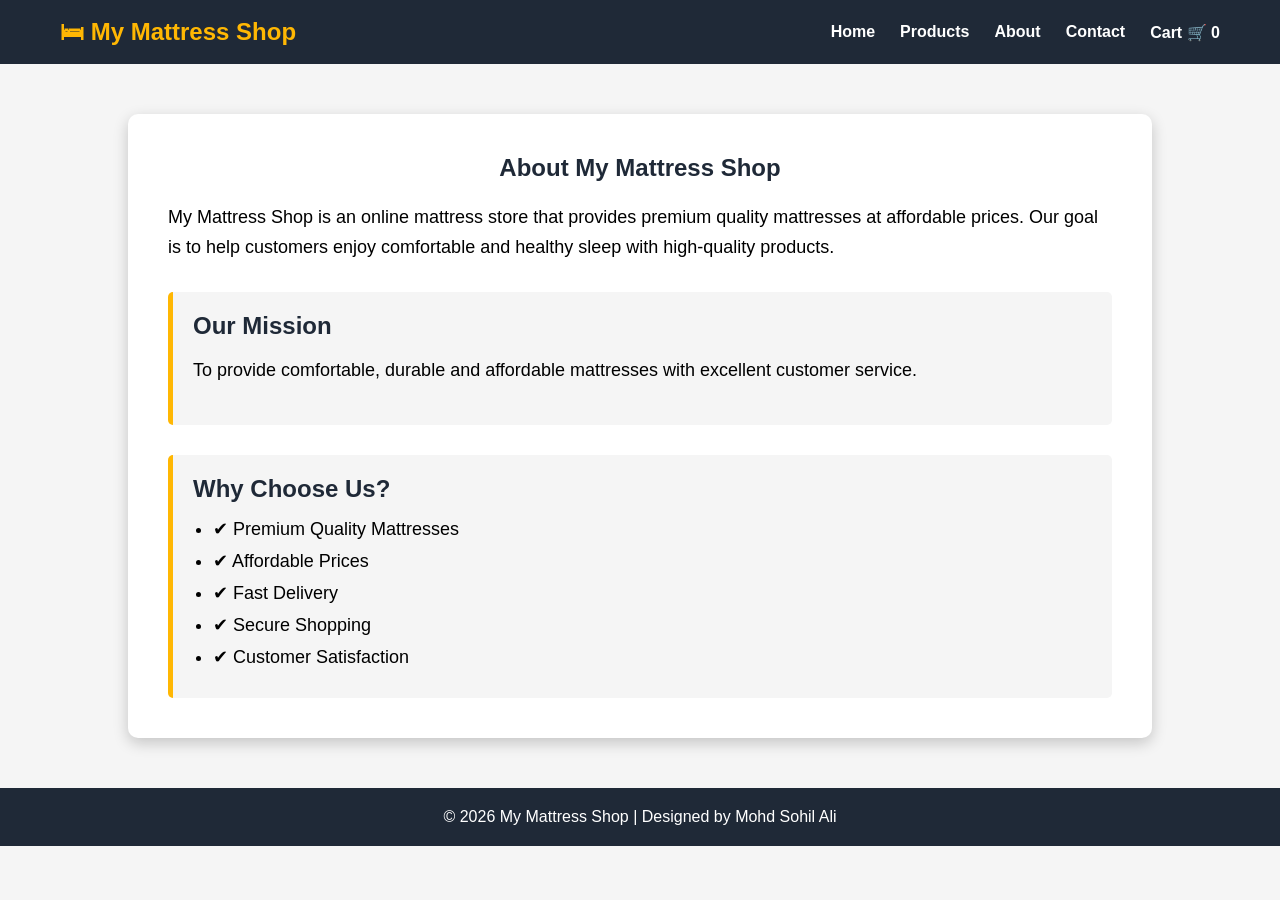
<file: about.html>
<!DOCTYPE html>
<html lang="en">
<head>
<meta charset="UTF-8">
<meta name="viewport" content="width=device-width, initial-scale=1.0">
<title>About - My Mattress Shop</title>

<link rel="stylesheet" href="CSS/style.CSS">
<link rel="stylesheet" href="CSS/responsive.CSS">

</head>
<body>

<header>

<nav class="navbar">

<div class="logo">
<h2>🛏 My Mattress Shop</h2>
</div>

<ul class="menu">
<li><a href="index.html">Home</a></li>
<li><a href="products.html">Products</a></li>
<li><a href="about.html">About</a></li>
<li><a href="contact.html">Contact</a></li>
<li><a href="cart.html">Cart 🛒 <span id="cart-count">0</span></a></li>
</ul>

</nav>

</header>

<section class="about">

<h1>About My Mattress Shop</h1>

<p>
My Mattress Shop is an online mattress store that provides premium quality mattresses at affordable prices.
Our goal is to help customers enjoy comfortable and healthy sleep with high-quality products.
</p>

<div class="about-box">

<h2>Our Mission</h2>

<p>
To provide comfortable, durable and affordable mattresses with excellent customer service.
</p>

</div>

<div class="about-box">

<h2>Why Choose Us?</h2>

<ul>

<li>✔ Premium Quality Mattresses</li>

<li>✔ Affordable Prices</li>

<li>✔ Fast Delivery</li>

<li>✔ Secure Shopping</li>

<li>✔ Customer Satisfaction</li>

</ul>

</div>

</section>

<script src="JS/ui.JS"></script>
<footer class="footer">
    <p>© 2026 My Mattress Shop | Designed by Mohd Sohil Ali</p>
</footer>

</body>
</html>
</file>
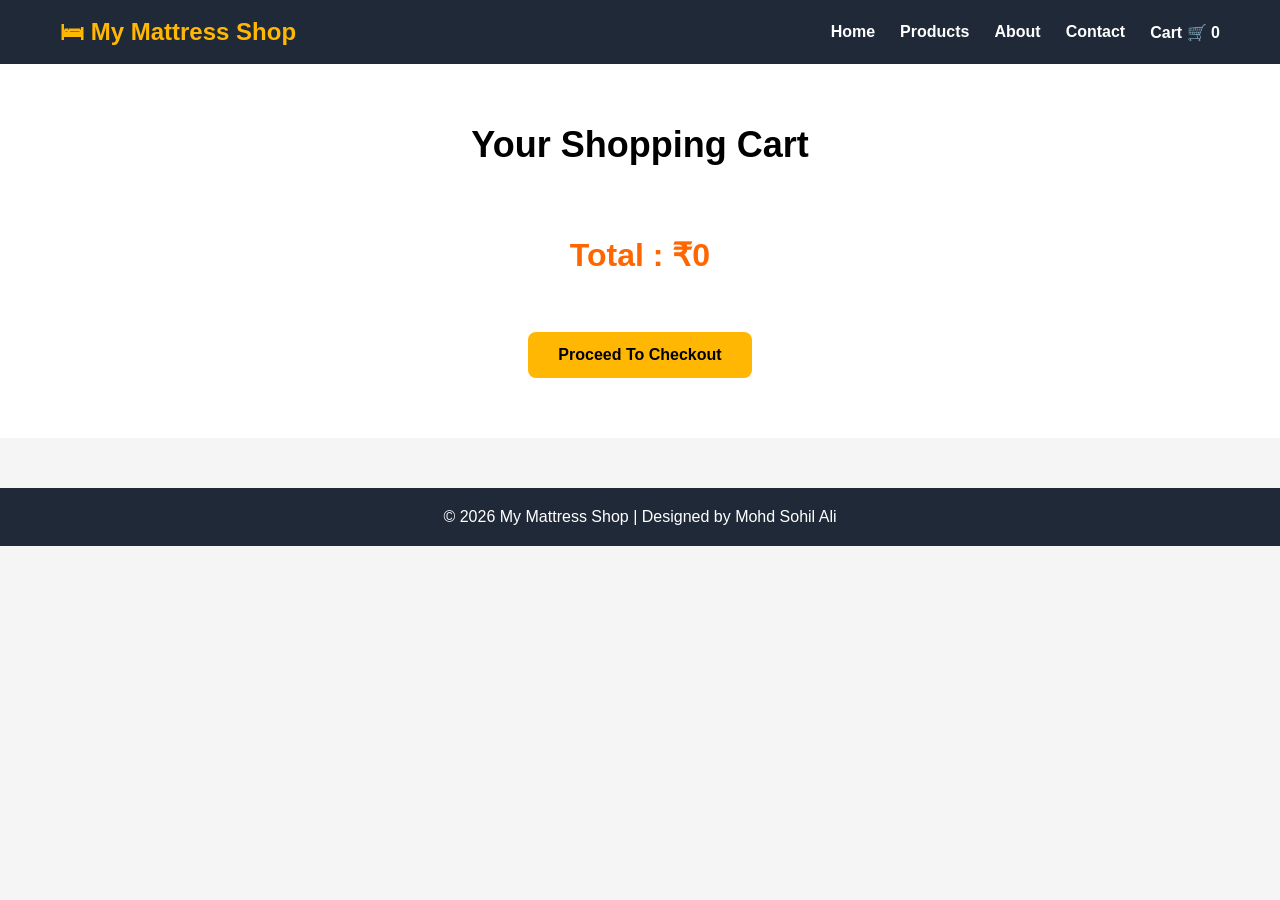
<file: cart.html>
<!DOCTYPE html>
<html lang="en">
<head>
<meta charset="UTF-8">
<meta name="viewport" content="width=device-width, initial-scale=1.0">
<title>Shopping Cart - My Mattress Shop</title>

<link rel="stylesheet" href="CSS/style.CSS">
<link rel="stylesheet" href="CSS/responsive.CSS">
</head>

<body>

<header>
<nav class="navbar">

<div class="logo">
<h2>🛏 My Mattress Shop</h2>
</div>

<ul class="menu">
<li><a href="index.html">Home</a></li>
<li><a href="products.html">Products</a></li>
<li><a href="about.html">About</a></li>
<li><a href="contact.html">Contact</a></li>
<li><a href="cart.html">Cart 🛒 <span id="cart-count">0</span></a></li>
</ul>

</nav>
</header>

<section class="featured">

<h2>Your Shopping Cart</h2>

<div id="cart-items"></div>

<h2 id="total-price"></h2>

<br>

<a href="checkout.html" class="btn">Proceed To Checkout</a>

</section>

<script src="JS/cart.JS"></script>
<script src="JS/ui.JS"></script>
<footer class="footer">
    <p>© 2026 My Mattress Shop | Designed by Mohd Sohil Ali</p>
</footer>

</body>
</html>
</file>
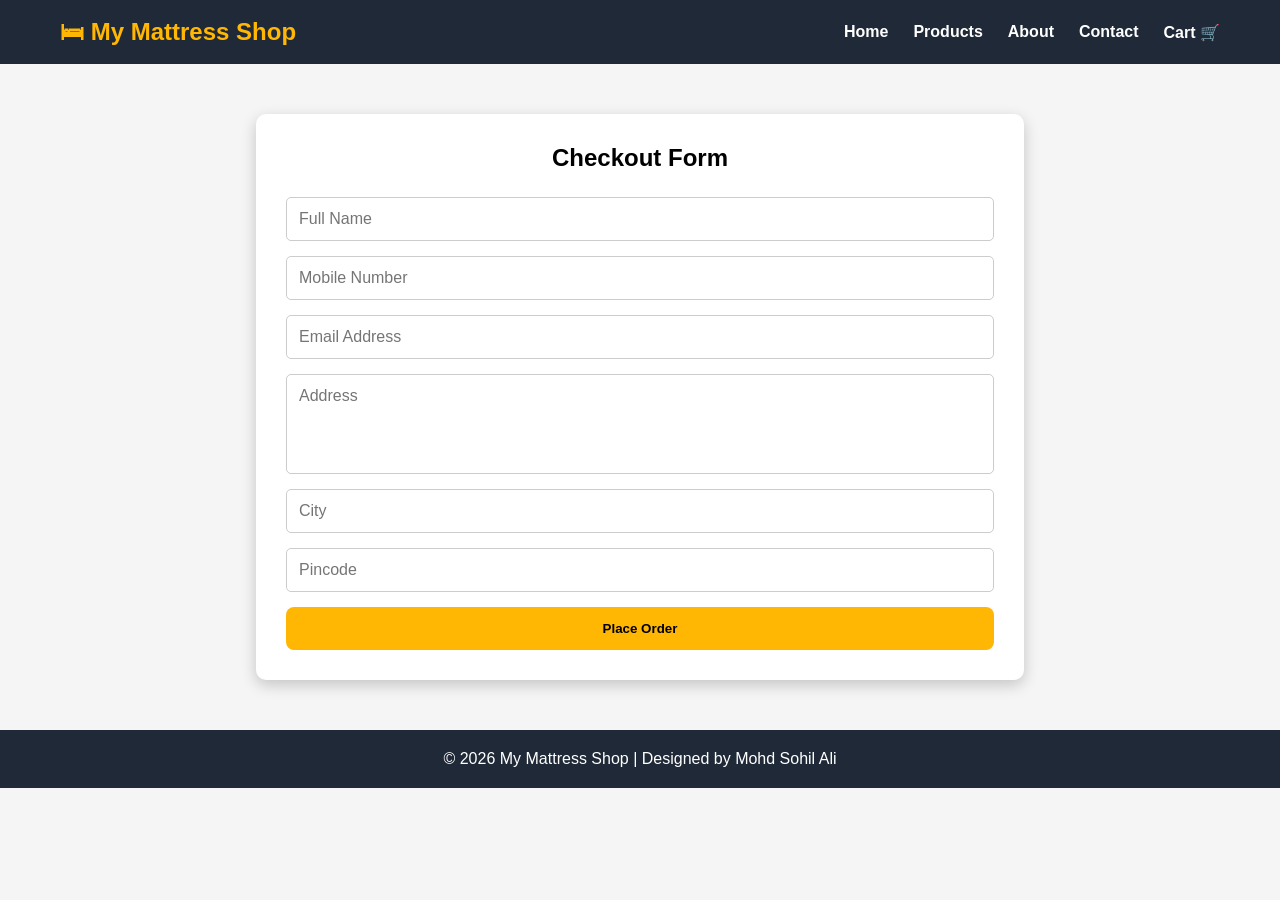
<file: checkout.html>
<!DOCTYPE html>
<html lang="en">
<head>
<meta charset="UTF-8">
<meta name="viewport" content="width=device-width, initial-scale=1.0">
<title>Checkout - My Mattress Shop</title>

<link rel="stylesheet" href="CSS/style.CSS">
<link rel="stylesheet" href="CSS/responsive.CSS">
</head>

<body>

<header>
<nav class="navbar">

<div class="logo">
<h2>🛏 My Mattress Shop</h2>
</div>

<ul class="menu">
<li><a href="index.html">Home</a></li>
<li><a href="products.html">Products</a></li>
<li><a href="about.html">About</a></li>
<li><a href="contact.html">Contact</a></li>
<li><a href="cart.html">Cart 🛒</a></li>
</ul>

</nav>
</header>

<section class="checkout">

<h2>Checkout Form</h2>

<form id="checkoutForm">

<input type="text" id="name" placeholder="Full Name">

<input type="text" id="phone" placeholder="Mobile Number">

<input type="email" id="email" placeholder="Email Address">

<textarea id="address" placeholder="Address"></textarea>

<input type="text" id="city" placeholder="City">

<input type="text" id="pincode" placeholder="Pincode">

<button type="submit" class="btn">Place Order</button>

</form>

</section>

<script src="JS/validate.JS"></script>
<footer class="footer">
    <p>© 2026 My Mattress Shop | Designed by Mohd Sohil Ali</p>
</footer>

</body>
</html>
</file>
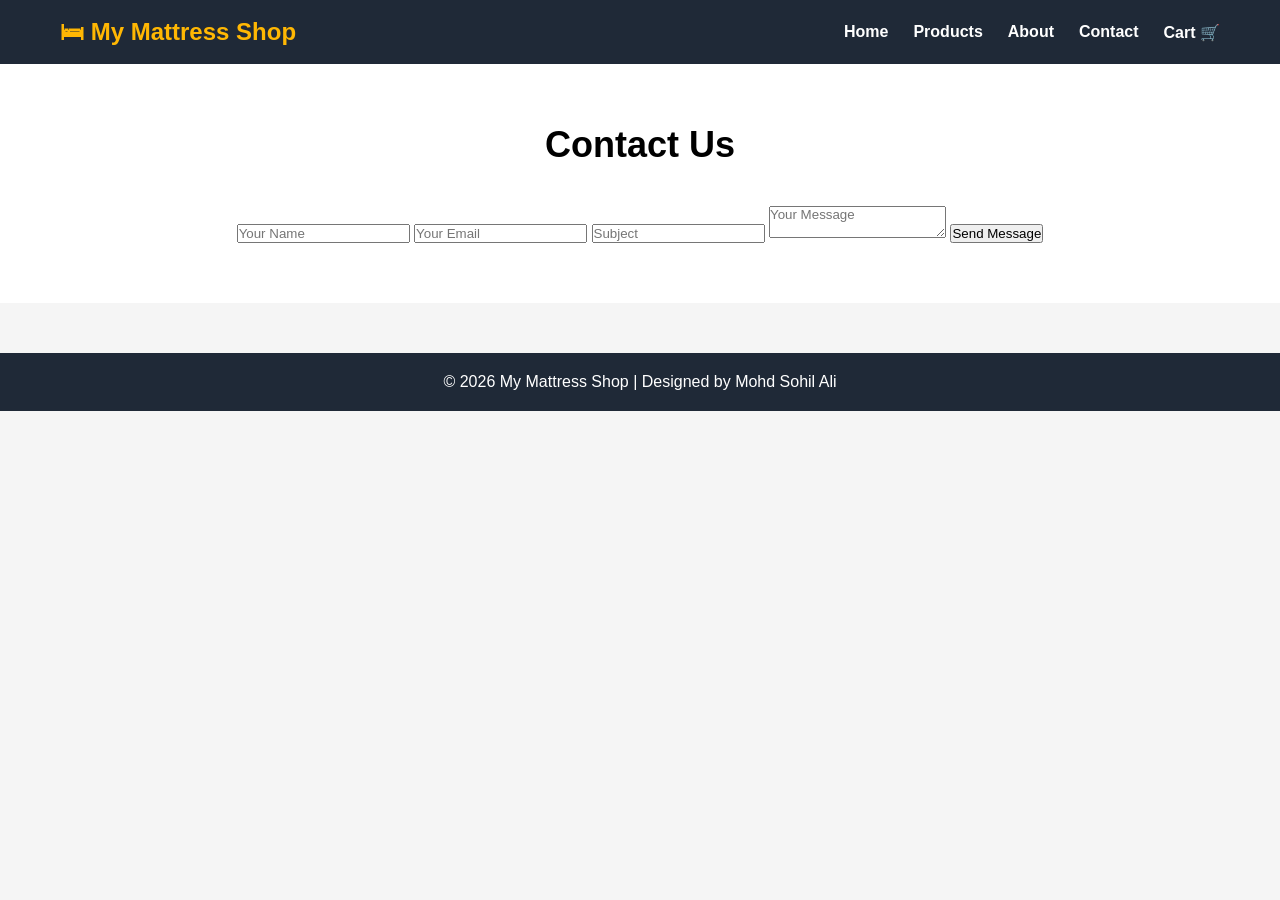
<file: contact.html>
<!DOCTYPE html>
<html lang="en">
<head>
<meta charset="UTF-8">
<meta name="viewport" content="width=device-width, initial-scale=1.0">
<title>Contact - My Mattress Shop</title>

<link rel="stylesheet" href="CSS/style.CSS">
<link rel="stylesheet" href="CSS/responsive.CSS">
</head>

<body>

<header>
<nav class="navbar">

<div class="logo">
<h2>🛏 My Mattress Shop</h2>
</div>

<ul class="menu">
<li><a href="index.html">Home</a></li>
<li><a href="products.html">Products</a></li>
<li><a href="about.html">About</a></li>
<li><a href="contact.html">Contact</a></li>
<li><a href="cart.html">Cart 🛒</a></li>
</ul>

</nav>
</header>

<section class="featured">

<h2>Contact Us</h2>

 <form action="https://formsubmit.co/akbaralvi321@example.com" method="POST">

<input type="text" name="name" placeholder="Your Name" required>

<input type="email" name="email" placeholder="Your Email" required>

<input type="text" name="subject" placeholder="Subject" required>

<textarea name="message" placeholder="Your Message" required></textarea>

<button type="submit">Send Message</button>

</form>

</section>

<footer class="footer">
<p>© 2026 My Mattress Shop | Designed by Mohd Sohil Ali</p>
</footer>

</body>
</html>
</file>
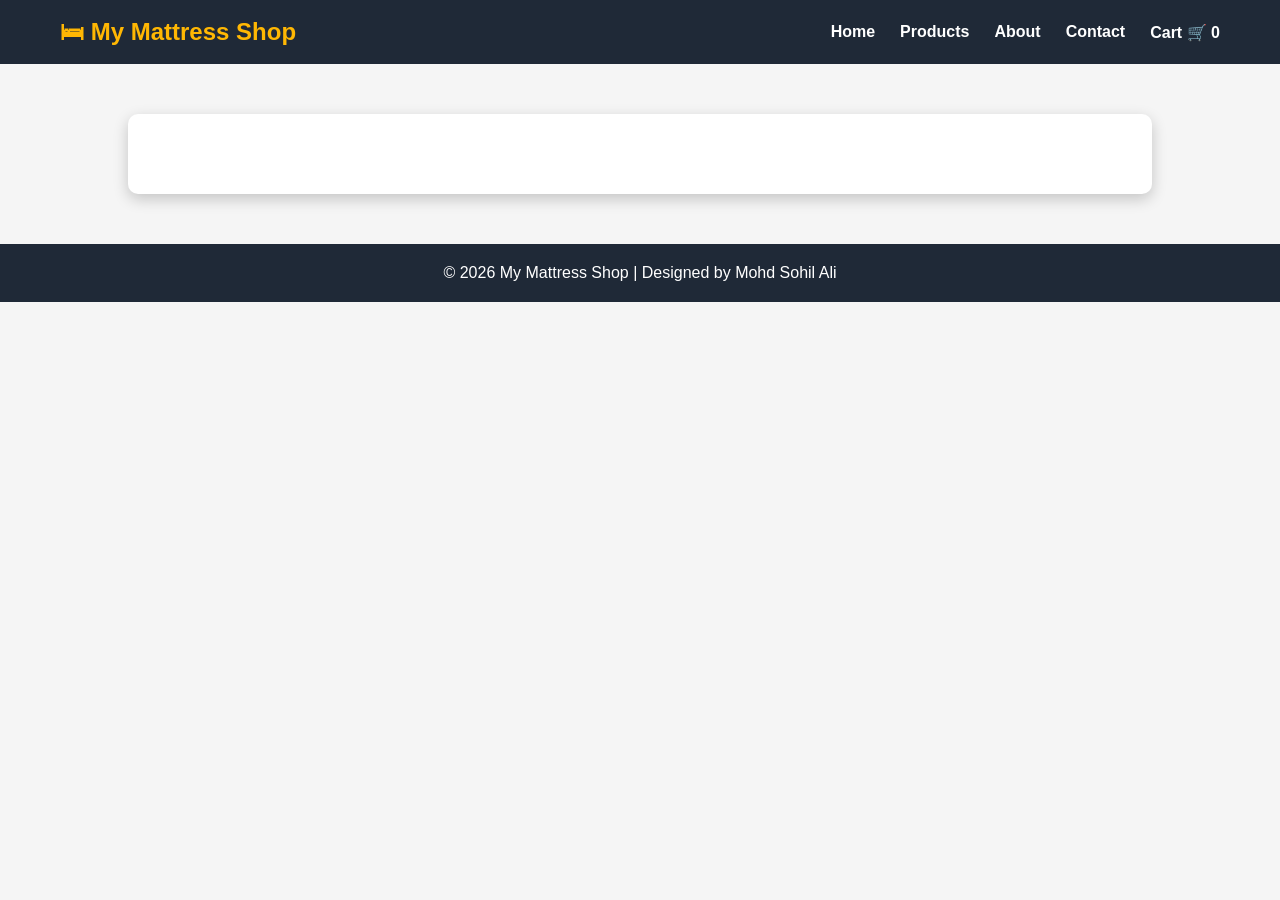
<file: product.html>
<!DOCTYPE html>
<html lang="en">
<head>
<meta charset="UTF-8">
<meta name="viewport" content="width=device-width, initial-scale=1.0">
<title>Product Details</title>

<link rel="stylesheet" href="CSS/style.CSS">
<link rel="stylesheet" href="CSS/responsive.CSS">

</head>

<body>

<header>

<nav class="navbar">

<div class="logo">
<h2>🛏 My Mattress Shop</h2>
</div>

<ul class="menu">

<li><a href="index.html">Home</a></li>
<li><a href="products.html">Products</a></li>
<li><a href="about.html">About</a></li>
<li><a href="contact.html">Contact</a></li>
<li><a href="cart.html">Cart 🛒 <span id="cart-count">0</span></a></li>

</ul>

</nav>

</header>

<section class="about">

<div id="product-details"></div>

</section>

<footer class="footer">
<p>© 2026 My Mattress Shop | Designed by Mohd Sohil Ali</p>
</footer>

<script src="JS/products.JS"></script>
<script src="JS/cart.JS"></script>
<script src="JS/ui.JS"></script>

</body>
</html>
</file>
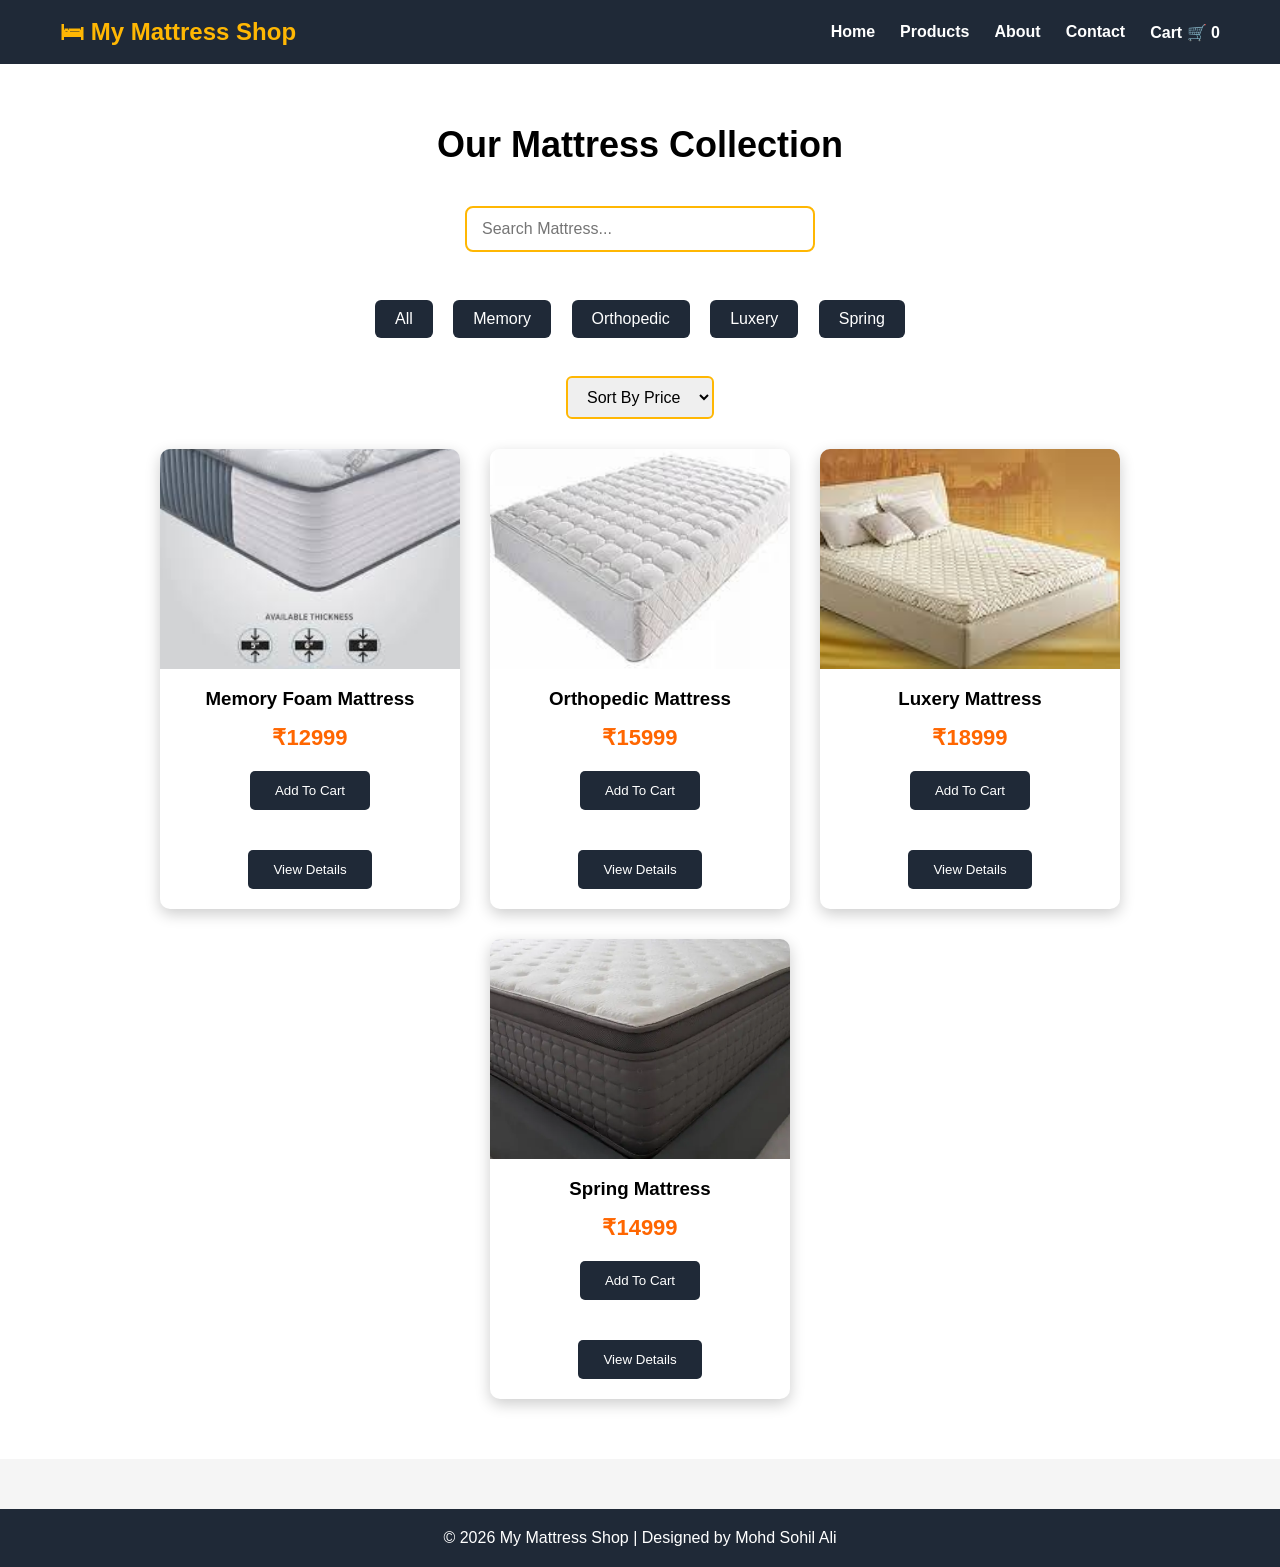
<file: products.html>
<!DOCTYPE html>
<html lang="en">
<head>
<meta charset="UTF-8">
<meta name="viewport" content="width=device-width, initial-scale=1.0">
<title>Products - My Mattress Shop</title>

<link rel="stylesheet" href="CSS/style.CSS">
<link rel="stylesheet" href="CSS/responsive.CSS">
</head>

<body>

<header>
    <nav class="navbar">
        <div class="logo">
            <h2>🛏 My Mattress Shop</h2>
        </div>

        <ul class="menu">
            <li><a href="index.html">Home</a></li>
            <li><a href="products.html">Products</a></li>
            <li><a href="about.html">About</a></li>
            <li><a href="contact.html">Contact</a></li>
            <li><a href="cart.html">Cart 🛒 <span id="cart-count">0</span></a></li>
        </ul>
    </nav>
</header>

<section class="featured">

<h2>Our Mattress Collection</h2>

<div class="search-box">
    <input type="text" id="search" placeholder="Search Mattress..." onkeyup="searchProducts()">
</div>
<div class="category-buttons">

<button onclick="filterProducts('all')">All</button>

<button onclick="filterProducts('Memory')">Memory</button>

<button onclick="filterProducts('Orthopedic')">Orthopedic</button>

<button onclick="filterProducts('Luxery')">Luxery</button>

<button onclick="filterProducts('Spring')">Spring</button>

</div>
<div class="sort-box">

<select id="sort" onchange="sortProducts()">

<option value="default">Sort By Price</option>

<option value="low">Low to High</option>

<option value="high">High to Low</option>

</select>

</div>

<div class="product-container" id="products-container">

</div>

</section>

<script src="JS/products.JS"></script>
<script src="JS/cart.JS"></script>
<script src="JS/ui.JS"></script>
<footer class="footer">
    <p>© 2026 My Mattress Shop | Designed by Mohd Sohil Ali</p>
</footer>

</body>
</html>
</file>
<file: CSS/style.CSS>
*{
    margin:0;
    padding:0;
    box-sizing:border-box;
    font-family:Arial, sans-serif;
}

body{
    background:#f5f5f5;
}

/* Navbar */
.navbar{
    display:flex;
    justify-content:space-between;
    align-items:center;
    background:#1f2937;
    color:white;
    padding:18px 60px;
}

.logo h2{
    color:#ffb703;
}

.menu{
    list-style:none;
    display:flex;
}

.menu li{
    margin-left:25px;
}

.menu li a{
    text-decoration:none;
    color:white;
    font-weight:bold;
    transition:.3s;
}

.menu li a:hover{
    color:#ffb703;
}

/* Hero Section */
.hero{
    height:90vh;
    display:flex;
    justify-content:center;
    align-items:center;
    text-align:center;
    background:linear-gradient(rgba(0,0,0,.5),rgba(0,0,0,.5)),
    url('https://images.unsplash.com/photo-1505693416388-ac5ce068fe85?auto=format&fit=crop&w=1600&q=80');
    background-size:cover;
    background-position:center;
}

.hero h1{
    font-size:55px;
    color:white;
}

.hero p{
    color:white;
    font-size:22px;
    margin:20px 0;
}

.btn{
    display:inline-block;
    padding:14px 30px;
    background:#ffb703;
    color:black;
    text-decoration:none;
    font-weight:bold;
    border-radius:8px;
}

.btn:hover{
    background:white;
}
/* Featured Products */

.featured{
    padding:60px;
    text-align:center;
    background:white;
}

.featured h2{
    font-size:36px;
    margin-bottom:40px;
}

.product-container{
    display:flex;
    justify-content:center;
    gap:30px;
    flex-wrap:wrap;
}

.card{
    width:300px;
    background:#fff;
    border-radius:10px;
    box-shadow:0 5px 15px rgba(0,0,0,.2);
    overflow:hidden;
    transition:.3s;
}

.card:hover{
    transform:translateY(-10px);
}

.card img{
    width:100%;
    height:220px;
    object-fit:cover;
}

.card h3{
    margin:15px 0;
}

.card p{
    color:#ff6600;
    font-size:22px;
    font-weight:bold;
}

.card button{
    margin:20px;
    padding:12px 25px;
    background:#1f2937;
    color:white;
    border:none;
    cursor:pointer;
    border-radius:5px;
}

.card button:hover{
    background:#ffb703;
    color:black;
}
#cart-items{
    display:flex;
    justify-content:center;
    gap:30px;
    flex-wrap:wrap;
    margin-top:30px;
    }
    
    #total-price{
    margin-top:30px;
    color:#ff6600;
    font-size:32px;
    text-align:center;
    }
    /* Checkout */

.checkout{
    width:60%;
    margin:50px auto;
    background:white;
    padding:30px;
    border-radius:10px;
    box-shadow:0 5px 15px rgba(0,0,0,.2);
    }
    
    .checkout h2{
    text-align:center;
    margin-bottom:25px;
    }
    
    .checkout form{
    display:flex;
    flex-direction:column;
    gap:15px;
    }
    
    .checkout input,
    .checkout textarea{
    padding:12px;
    font-size:16px;
    border:1px solid #ccc;
    border-radius:5px;
    }
    
    .checkout textarea{
    height:100px;
    resize:none;
    }
    
    .checkout button{
    border:none;
    cursor:pointer;
    }
    /* About Page */

.about{

    width:80%;
    
    margin:50px auto;
    
    background:#fff;
    
    padding:40px;
    
    border-radius:10px;
    
    box-shadow:0 5px 15px rgba(0,0,0,.2);
    
    }
    
    .about h1{
    
    text-align:center;
    
    margin-bottom:20px;
    
    color:#1f2937;
    
    }
    
    .about p{
    
    font-size:18px;
    
    line-height:30px;
    
    margin-bottom:20px;
    
    }
    
    .about-box{
    
    margin-top:30px;
    
    padding:20px;
    
    background:#f5f5f5;
    
    border-left:5px solid #ffb703;
    
    border-radius:5px;
    
    }
    
    .about-box h2{
    
    margin-bottom:15px;
    
    color:#1f2937;
    
    }
    
    .about-box ul{
    
    padding-left:20px;
    
    }
    
    .about-box li{
    
    margin:10px 0;
    
    font-size:18px;
    
    }
    /* Footer */

.footer{
    background:#1f2937;
    color:white;
    text-align:center;
    padding:20px;
    margin-top:50px;
}

.footer p{
    margin:0;
    font-size:16px;
}
/* Contact Page */

#contactForm{
    width:500px;
    margin:30px auto;
    background:#fff;
    padding:30px;
    border-radius:10px;
    box-shadow:0 5px 15px rgba(0,0,0,.2);
}

#contactForm input,
#contactForm textarea{
    width:100%;
    padding:12px;
    margin-bottom:15px;
    border:1px solid #ccc;
    border-radius:5px;
    font-size:16px;
}

#contactForm textarea{
    resize:none;
}

#contactForm button{
    width:100%;
    padding:12px;
    background:#ffb703;
    border:none;
    border-radius:5px;
    font-size:18px;
    font-weight:bold;
    cursor:pointer;
}

#contactForm button:hover{
    background:#1f2937;
    color:white;
}
.product-details{
    max-width: 1000px;
    margin: 50px auto;
    background: #fff;
    padding: 30px;
    border-radius: 10px;
    box-shadow: 0 5px 15px rgba(0,0,0,.15);

    display: flex;
    gap: 40px;
    align-items: center;
}

.product-details img{
    width: 400px;
    border-radius: 10px;
}

.product-info{
    flex: 1;
}

.product-info h1{
    font-size: 36px;
    margin-bottom: 20px;
}

.product-info h2{
    color: crimson;
    margin-bottom: 15px;
}

.product-info p{
    font-size:18px;
    line-height:30px;
    margin-bottom:20px;
}
.product-details{
    max-width:1000px;
    margin:50px auto;
    background:#fff;
    padding:30px;
    border-radius:10px;
    box-shadow:0 5px 15px rgba(0,0,0,.15);
    display:flex;
    gap:40px;
    align-items:center;
}

.product-details img{
    width:400px;
    border-radius:10px;
}

.product-info{
    flex:1;
}

.product-info h1{
    font-size:36px;
}

.product-info h2{
    color:crimson;
}

.product-info p{
    font-size:18px;
    line-height:30px;
}
.search-box{
    text-align:center;
    margin:20px 0 40px;
}

.search-box input{
    width:350px;
    padding:12px 15px;
    border:2px solid #ffb703;
    border-radius:8px;
    font-size:16px;
}
/* Customer Reviews */

.reviews{
    padding:60px 20px;
    background:#f5f5f5;
    text-align:center;
}

.review-container{
    display:flex;
    justify-content:center;
    gap:20px;
    flex-wrap:wrap;
    margin-top:30px;
}

.review-card{
    width:300px;
    background:white;
    padding:20px;
    border-radius:10px;
    box-shadow:0 5px 15px rgba(0,0,0,.2);
}

.review-card h3{
    color:#1f2937;
    margin-bottom:10px;
}

.review-card p{
    color:#555;
    line-height:24px;
}
/* Category Buttons */

.category-buttons{
    text-align:center;
    margin-bottom:30px;
}

.category-buttons button{
    margin:8px;
    padding:10px 20px;
    border:none;
    border-radius:6px;
    background:#1f2937;
    color:white;
    cursor:pointer;
    font-size:16px;
}

.category-buttons button:hover{
    background:#ffb703;
    color:black;
}
/* Sort Box */

.sort-box{
    text-align:center;
    margin-bottom:30px;
}

.sort-box select{
    padding:10px 15px;
    border:2px solid #ffb703;
    border-radius:6px;
    font-size:16px;
}
/* Statistics */

.stats{
    padding:60px 20px;
    background:#1f2937;
    color:white;
    text-align:center;
}

.stats-container{
    display:flex;
    justify-content:center;
    gap:30px;
    flex-wrap:wrap;
    margin-top:30px;
}

.stat-box{
    width:220px;
    background:#374151;
    padding:25px;
    border-radius:10px;
}

.stat-box h1{
    color:#ffb703;
    font-size:40px;
    margin-bottom:10px;
}

.stat-box p{
    font-size:18px;
}
/* Back To Top Button */

#topBtn{
display:none;
position:fixed;
bottom:20px;
right:20px;
padding:15px 18px;
font-size:20px;
background:#ffb703;
color:black;
border:none;
border-radius:50%;
cursor:pointer;
box-shadow:0 4px 10px rgba(0,0,0,.3);
}

#topBtn:hover{
background:#1f2937;
color:white;
}
/* Newsletter */

.newsletter{
padding:60px 20px;
text-align:center;
background:#f5f5f5;
}

.newsletter input{
width:320px;
padding:12px;
border:2px solid #ffb703;
border-radius:6px;
margin:10px;
}

.newsletter button{
padding:12px 25px;
background:#1f2937;
color:white;
border:none;
border-radius:6px;
cursor:pointer;
}

.newsletter button:hover{
background:#ffb703;
color:black;
}
</file>
<file: CSS/responsive.CSS>
/* ============================= */
/* MOBILE RESPONSIVE DESIGN */
/* ============================= */

@media (max-width: 768px) {

    /* Navbar */
    .navbar {
        flex-direction: column;
        padding: 15px 20px;
        gap: 15px;
    }

    .logo h2 {
        font-size: 22px;
    }

    .menu {
        display: flex;
        flex-wrap: wrap;
        justify-content: center;
        gap: 10px;
        padding: 0;
    }

    .menu li {
        margin-left: 0;
    }

    .menu li a {
        font-size: 14px;
    }


    /* Hero */
    .hero {
        height: 70vh;
        padding: 20px;
    }

    .hero h1 {
        font-size: 36px;
    }

    .hero p {
        font-size: 18px;
    }


    /* Featured Products */
    .featured {
        padding: 40px 15px;
    }

    .featured h2 {
        font-size: 28px;
        margin-bottom: 25px;
    }

    .product-container {
        flex-direction: column;
        align-items: center;
        gap: 20px;
    }

    .card {
        width: 100%;
        max-width: 320px;
    }


    /* Search */
    .search-box {
        width: 100%;
        margin-bottom: 20px;
    }

    .search-box input {
        width: 100%;
        max-width: 320px;
        padding: 12px;
        box-sizing: border-box;
    }


    /* Category Buttons */
    .category-buttons {
        display: flex;
        flex-wrap: wrap;
        justify-content: center;
        gap: 5px;
    }

    .category-buttons button {
        margin: 4px;
        padding: 9px 14px;
        font-size: 14px;
    }


    /* Sort */
    .sort-box select {
        width: 90%;
        max-width: 300px;
    }


    /* Reviews */
    .reviews {
        padding: 40px 15px;
    }

    .review-container {
        flex-direction: column;
        align-items: center;
    }

    .review-card {
        width: 100%;
        max-width: 320px;
    }


    /* Statistics */
    .stats {
        padding: 40px 15px;
    }

    .stats-container {
        flex-direction: column;
        align-items: center;
    }

    .stat-box {
        width: 100%;
        max-width: 280px;
    }


    /* Newsletter */
    .newsletter {
        padding: 40px 15px;
    }

    .newsletter input {
        width: 90%;
        max-width: 320px;
        box-sizing: border-box;
    }

    .newsletter button {
        margin-top: 5px;
    }


    /* Product Details */
    .product-details {
        flex-direction: column;
        text-align: center;
        padding: 20px;
    }

    .product-details img {
        width: 100%;
        max-width: 350px;
        height: auto;
    }

    .product-info {
        width: 100%;
    }


    /* Footer */
    .footer {
        padding: 25px 15px;
        text-align: center;
    }

}


/* Small Mobile */
@media (max-width: 480px) {

    .hero h1 {
        font-size: 30px;
    }

    .hero p {
        font-size: 16px;
    }

    .btn {
        padding: 11px 20px;
    }

    .menu li a {
        font-size: 13px;
    }

    .card {
        max-width: 290px;
    }

}
</file>
